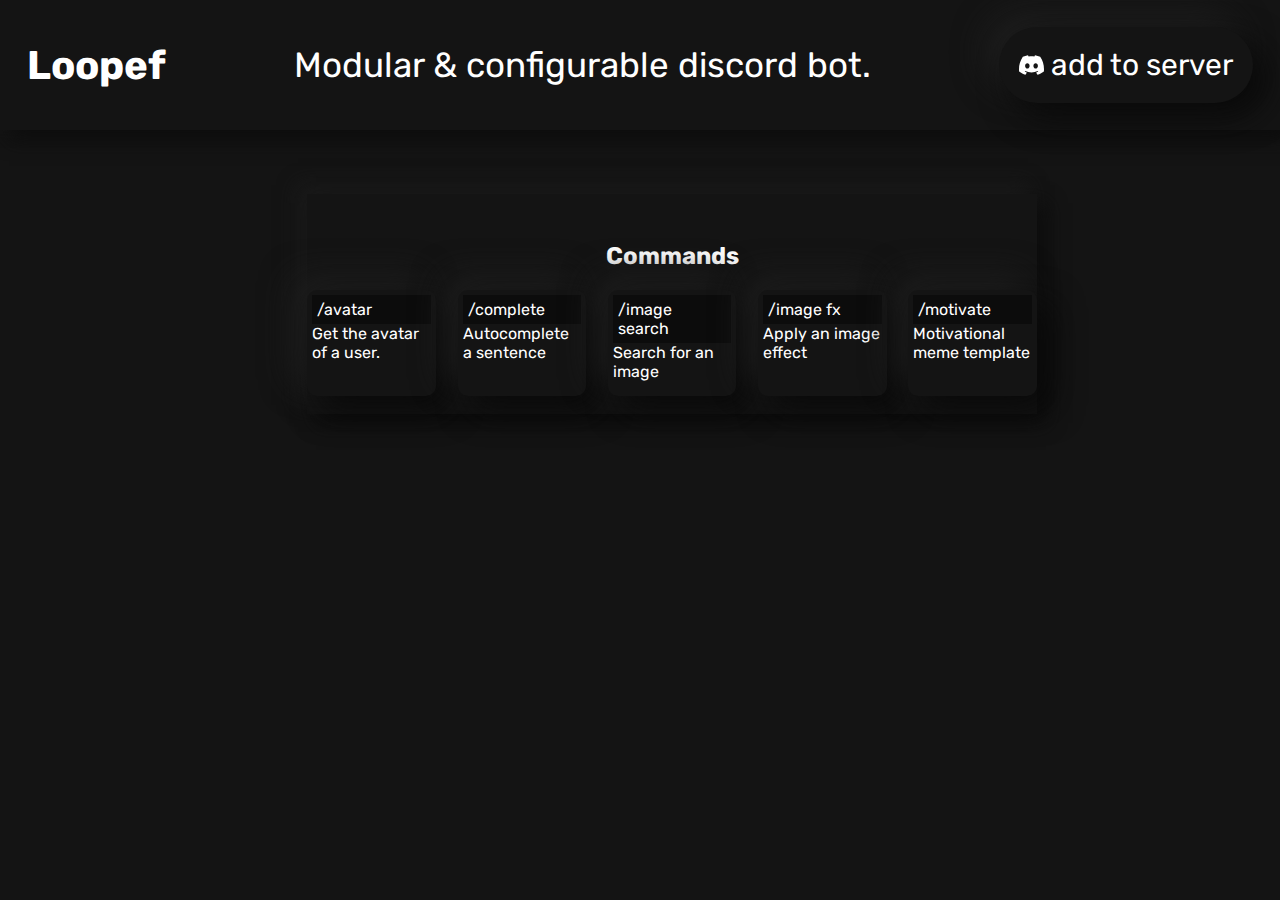
<file: index.html>
<!DOCTYPE html>
<html lang="en">
<head>
    <meta charset="UTF-8">
    <meta http-equiv="X-UA-Compatible" content="IE=edge">
    <meta name="viewport" content="width=device-width, initial-scale=1.0">
    <title>Loopef</title>
    <!-- PNG Favicon -->
    <link rel="icon" type="image/png" href="assets/icon.png">
    <link rel="stylesheet" href="style.css">
</head>
<body>
    <header>
        <h1>Loopef</h1>
        <p class="sub">Modular & configurable discord bot.</p>

        <a href="https://discord.com/oauth2/authorize?client_id=962111469372190811&permissions=0&scope=bot%20applications.commands"><button class="add"><img src="assets/discord.svg" alt="discord logo" height="20"> add to server</button></a>
    </header>

    <main>
        <article>
            <h2>Commands</h2>
            <ul>
                <li><span class="cmd-title">/avatar</span> <span class="cmd-desc">Get the avatar of a user.</span></li>
                <li><span class="cmd-title">/complete</span> <span class="cmd-desc">Autocomplete a sentence</span></li>
                <li><span class="cmd-title">/image search</span> <span class="cmd-desc">Search for an image</span></li>
                <li><span class="cmd-title">/image fx</span> <span class="cmd-desc">Apply an image effect</span></li>
                <li><span class="cmd-title">/motivate</span> <span class="cmd-desc">Motivational meme template</span></li>
            </ul>
        </article>
    </main>
</body>
</html>
</file>
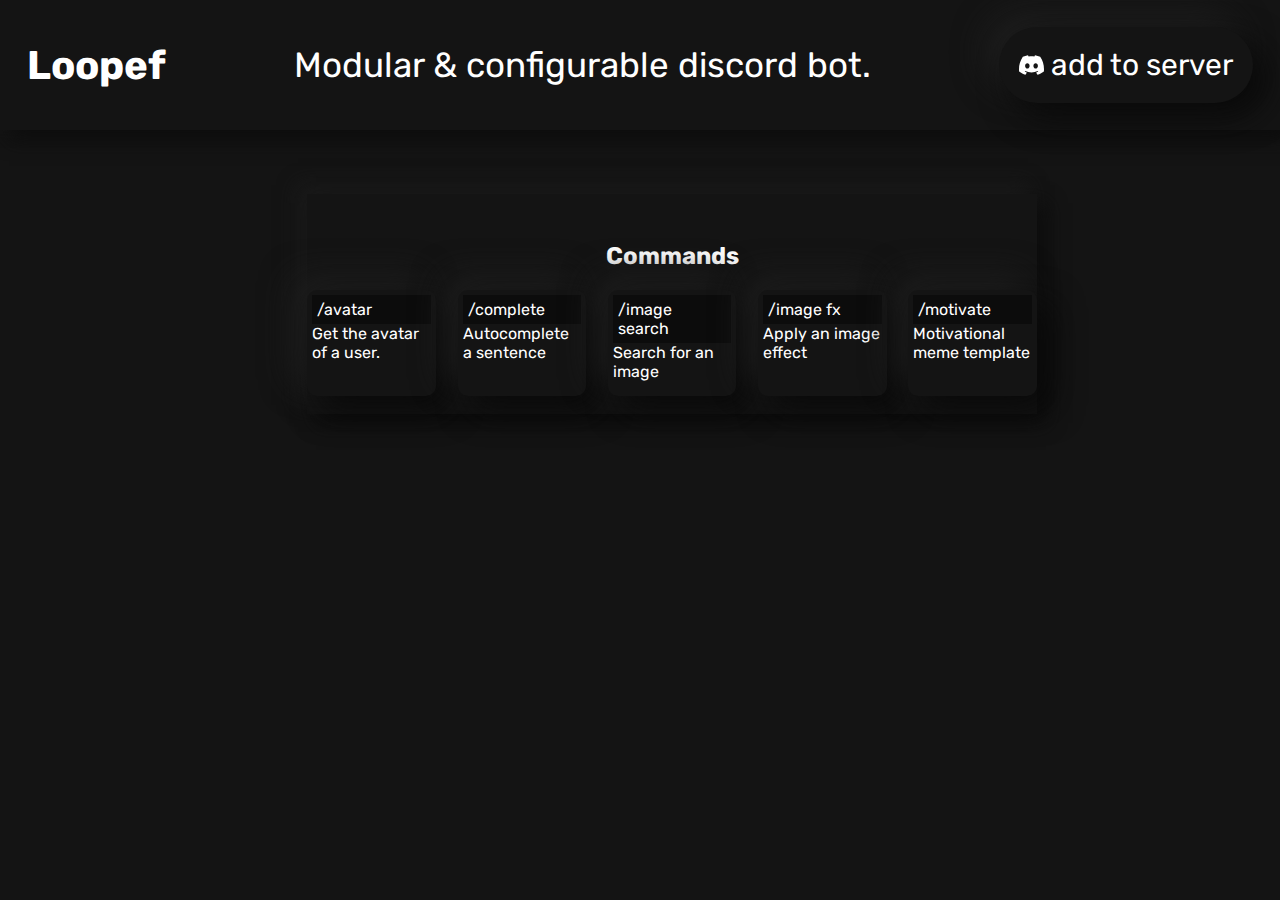
<file: loopef.html>
<!DOCTYPE html>
<html lang="en">
<head>
    <meta charset="UTF-8">
    <meta http-equiv="X-UA-Compatible" content="IE=edge">
    <meta name="viewport" content="width=device-width, initial-scale=1.0">
    <title>Loopef</title>
    <!-- PNG Favicon -->
    <link rel="icon" type="image/png" href="assets/icon.png">
    <link rel="stylesheet" href="style.css">
</head>
<body>
    <header>
        <h1>Loopef</h1>
        <p class="sub">Modular & configurable discord bot.</p>

        <a href="https://discord.com/oauth2/authorize?client_id=962111469372190811&permissions=0&scope=bot%20applications.commands"><button class="add"><img src="assets/discord.svg" alt="discord logo" height="20"> add to server</button></a>
    </header>

    <main>
        <article>
            <h2>Commands</h2>
            <ul>
                <li><span class="cmd-title">/avatar</span> <span class="cmd-desc">Get the avatar of a user.</span></li>
                <li><span class="cmd-title">/complete</span> <span class="cmd-desc">Autocomplete a sentence</span></li>
                <li><span class="cmd-title">/image search</span> <span class="cmd-desc">Search for an image</span></li>
                <li><span class="cmd-title">/image fx</span> <span class="cmd-desc">Apply an image effect</span></li>
                <li><span class="cmd-title">/motivate</span> <span class="cmd-desc">Motivational meme template</span></li>
            </ul>
        </article>
    </main>
</body>
</html>
</file>
<file: style.css>
@import url('https://fonts.googleapis.com/css2?family=Rubik&display=swap');

* {
    padding: 0;
    margin: 0;
    font-family: "Rubik";
    color: white;
}

body {
    height: 100vh;
    width: 100vw;
    background: #141414;
}

header {
    width: 100%;
    display: flex;
    flex-direction: row;
    justify-content: center;
    gap: 10%;
    padding-top: 20px;
    background: #141414;
    box-shadow:  9px 9px 18px #0d0d0d,
                 -9px -9px 18px #1b1b1b;

    height: 110px;
    align-items: center;
}

h1 {
    font-size: 40px;
}

.sub {
    font-size: 35px;
}

header > * {
    display: block;
    transform: translateY(-10px);
}

.add {
    border-radius: 76px;
    background: #141414;
    box-shadow:  13px 13px 33px #090909,
                 -13px -13px 33px #1f1f1f;

    border: none;
    font-size: 30px;
    padding: 20px;
    cursor: pointer;
}

main {
    width: 95%;
    display: flex;
    flex-direction: column;
    align-items: center;
    margin: 5%;
}

article {
    width: 60%;
    display: flex;
    flex-direction: column;
    justify-content: center;
    gap: 10%;
    padding-top: 20px;
    background: #141414;
    box-shadow:  9px 9px 18px #0d0d0d,
                 -9px -9px 18px #1b1b1b;

    height: 200px;
    align-items: center;
}

.cmd-title {
    background: #0c0c0c; 
    padding: 5px;
}

article ul {
    list-style: none;
    display: flex;
    flex-direction: row;
    justify-content: space-around;
    gap: 3%;
}

article ul li {
    display: flex;
    flex-direction: column;
    width: 100%;
    height: 100%;
    background: #141414;
    border-radius: 10px;
    box-shadow:  13px 13px 33px #090909,
                 -13px -13px 33px #1f1f1f;
    padding: 5px;
}
</file>
